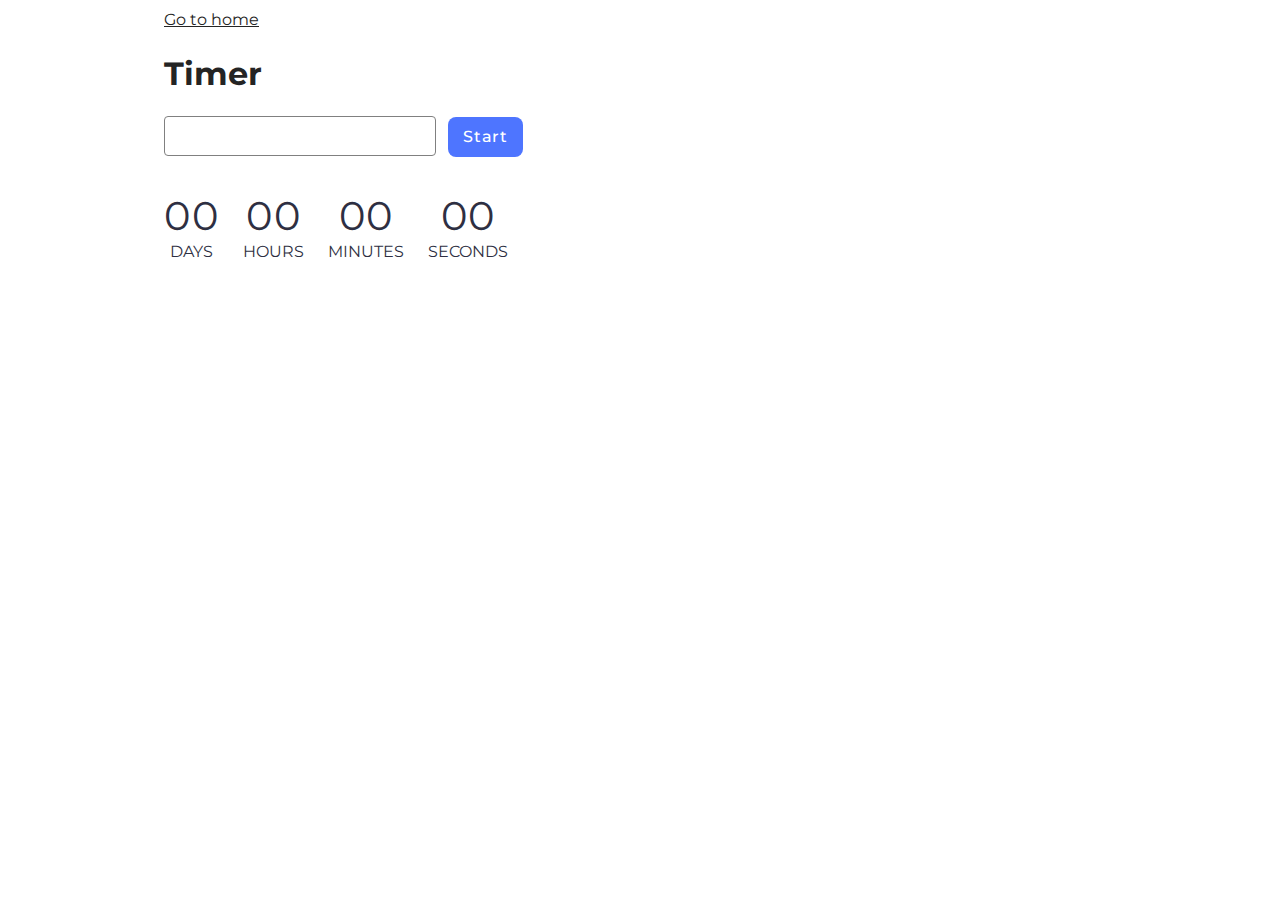
<file: src/01-timer.html>
<!DOCTYPE html>
<html lang="en">
  <head>
    <meta charset="UTF-8" />
    <meta http-equiv="X-UA-Compatible" content="IE=edge" />
    <meta name="viewport" content="width=device-width, initial-scale=1.0" />
    <link rel="preconnect" href="https://fonts.googleapis.com" />
    <link rel="preconnect" href="https://fonts.gstatic.com" crossorigin />
    <link
      href="https://fonts.googleapis.com/css2?family=Montserrat:wght@400;500&display=swap"
      rel="stylesheet"
    />

    <link rel="stylesheet" href="./css/styles.css" />
    <link rel="stylesheet" href="./css/01-timer.css" />
    <title>Task 1 - Timer</title>
  </head>
  <body>
    <section>
      <a href="./index.html">Go to home</a>
      <h1>Timer</h1>

      <input type="text" id="datetime-picker" />
      <button type="button" data-start>Start</button>

      <div class="timer">
        <div class="field">
          <span class="value" data-days>00</span>
          <span class="label">Days</span>
        </div>
        <div class="field">
          <span class="value" data-hours>00</span>
          <span class="label">Hours</span>
        </div>
        <div class="field">
          <span class="value" data-minutes>00</span>
          <span class="label">Minutes</span>
        </div>
        <div class="field">
          <span class="value" data-seconds>00</span>
          <span class="label">Seconds</span>
        </div>
      </div>
    </section>

    <script type="module" src="./js/01-timer.js"></script>
  </body>
</html>
</file>
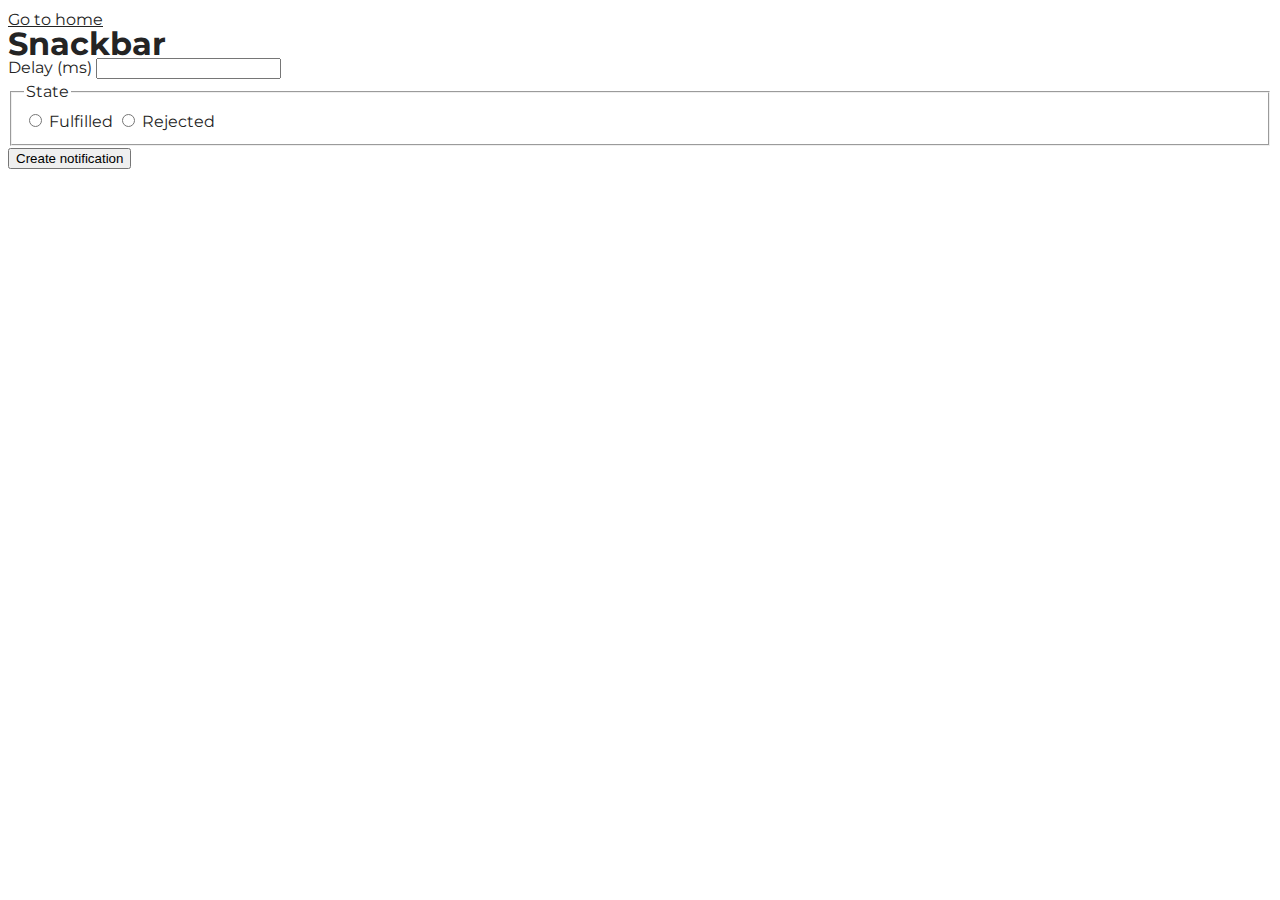
<file: src/02-snackbar.html>
<!DOCTYPE html>
<html lang="en">
  <head>
    <meta charset="UTF-8" />
    <meta http-equiv="X-UA-Compatible" content="IE=edge" />
    <meta name="viewport" content="width=device-width, initial-scale=1.0" />
    <title>Task 2 - Snackbar</title>
    <link rel="preconnect" href="https://fonts.googleapis.com" />
    <link rel="preconnect" href="https://fonts.gstatic.com" crossorigin />
    <link
      href="https://fonts.googleapis.com/css2?family=Montserrat:wght@400;500&display=swap"
      rel="stylesheet"
    />
    <link rel="stylesheet" href="./css/styles.css" />
    <!-- <link rel="stylesheet" href="./css/02-snackbar.css" /> -->
  </head>
  <body>
    <section>
      <a href="./index.html">Go to home</a>
      <h1>Snackbar</h1>

      <form class="form">
        <label>
          Delay (ms)
          <input type="number" name="delay" required />
        </label>

        <fieldset>
          <legend>State</legend>
          <label>
            <input type="radio" name="state" value="fulfilled" required />
            Fulfilled
          </label>
          <label>
            <input type="radio" name="state" value="rejected" required />
            Rejected
          </label>
        </fieldset>

        <button type="submit">Create notification</button>
      </form>
    </section>

    <script type="module" src="./js/02-snackbar.js"></script>
  </body>
</html>
</file>
<file: src/css/01-timer.css>
section {
  padding-left: 156px;
}

h1 {
  margin-top: 30px;
  margin-bottom: 30px;
}

#datetime-picker {
  width: 272px;
  height: 40px;
  padding: 8px 16px;
  margin-right: 8px;
  margin-bottom: 36px;
  border-radius: 4px;
  border: 1px solid #808080;
  background: #fff;

  color: #2e2f42;
  outline: transparent;

  font-family: inherit;
  font-size: 16px;
  line-height: 1.5; /*24px;  150% */
  letter-spacing: 0.04em; /*0.64px*/

  transition: border-color 300ms ease-in-out;
}

#datetime-picker:hover {
  border-color: #000;
}

#datetime-picker:focus {
  border-color: #4e75ff;
}

[data-start] {
  width: 75px;
  height: 40px;
  display: inline-flex;
  padding: 8px 16px;
  justify-content: center;
  align-items: center;
  border: none;
  border-radius: 8px;
  background-color: #4e75ff;
  color: #fff;

  font-family: inherit;
  font-size: 16px;
  font-weight: 500;
  line-height: 1.5; /*24px;  150% */
  letter-spacing: 0.04em; /*0.64px*/

  transition: background-color 250ms ease-in-out, color 300ms ease-in-out;
}

[data-start]:hover,
[data-start]:focus {
  background-color: #6c8cff;
  color: #fff;
}

.timer {
  display: flex;
  align-items: flex-start;
  gap: 24px;
}
.field {
  /* width: 76px; */
  height: 72px;
  display: flex;
  flex-direction: column;
  align-items: center;
  color: #2e2f42;
}

.value {
  font-size: 40px;
  line-height: 1.2; /*48px;  120% */
  letter-spacing: 0.04em; /* 1.6px; */
}

.label {
  text-transform: uppercase;
  line-height: 1.5; /*24px;  150% */
}

.disabled-element {
  background-color: #cfcfcf;
  color: #989898;
  pointer-events: none;
}
</file>
<file: src/css/02-snackbar.css>
body {
  color: #2e2f42;
}
section {
  padding-left: 156px;
}

h1 {
  margin-top: 30px;
  margin-bottom: 30px;
}

.form {
  width: 360px;
}

.form > label {
  display: flex;
  flex-direction: column;
  gap: 8px;
  margin-bottom: 30px;
}

.form > label > input {
  width: 100%;
  height: 40px;
  padding: 8px 16px;
  flex-shrink: 0;
  border-radius: 4px;
  border: 1px solid #808080;
  outline: transparent;

  font-family: inherit;
  color: inherit;
  font-size: inherit;
  line-height: inherit;
  letter-spacing: 0.04em;

  transition: border-color 250ms ease-in-out;
}

.form > label > input:hover {
  border-color: #000;
}

.form > label > input:focus {
  border-color: #4e75ff;
}

.form > fieldset {
  position: relative;
  width: 360px;
  height: 64px;
  flex-shrink: 0;
  display: flex;
  justify-content: center;
  gap: 48px;
  border-radius: 4px;
  border: 1px solid #808080;
  margin-left: 0;
  margin-right: 0;
  margin-bottom: 32px;
  padding-bottom: 8px;
  padding-left: 28px;
  padding: 22px 48px 8px 48px;

  transition: border-color 250ms ease-in-out;
}

.form > fieldset:hover,
.form > fieldset:focus {
  border-color: #000;
}

.form > fieldset > legend {
  position: absolute;
  background-color: #fff;
  left: 28px;
  top: -14px;
  padding-left: 4px;
  padding-right: 4px;
}

.form > fieldset > label {
  display: inline-flex;
  justify-content: center;
  align-items: center;
  gap: 8px;
  height: 32px;
  padding: 0;
}

.form > fieldset > label > input {
  width: 20px;
  height: 20px;
  margin: 6px;
}

.form > button {
  width: 100%;
  height: 24px;
  border: none;
  display: flex;
  padding: 8px 16px;
  justify-content: center;
  align-items: center;
  border-radius: 8px;
  background-color: #4e75ff;

  transition: background-color 250ms ease-in-out;

  color: #fff;
  font-family: inherit;
  font-size: 16px;
  font-weight: 500;
  line-height: inherit;
  letter-spacing: 0.04em;
}

.form > button:hover,
.form > button:focus {
  background-color: #6c8cff;
}
</file>
<file: src/css/styles.css>
/**
  |============================
  | include css partials with
  | default @import url()
  |============================
*/
@import url('./reset.css');
@import url('./vite-promo.css');
@import url('./header.css');

#izi-close-button {
  display: flex;
  justify-content: center;
  align-items: center;
  padding: 0;
  margin-left: 14px;
  margin-top: 6px;
  /* fill: #fff; */
  border: none;
  background-color: transparent;
}

:root {
  font-family: 'Montserrat', sans-serif;
  font-size: 16px;
  line-height: 24px;
  font-weight: 400;

  color: #242424;
  background-color: rgba(255, 255, 255, 0.87);

  font-synthesis: none;
  text-rendering: optimizeLegibility;
  -webkit-font-smoothing: antialiased;
  -moz-osx-font-smoothing: grayscale;
  -webkit-text-size-adjust: 100%;
}
</file>
